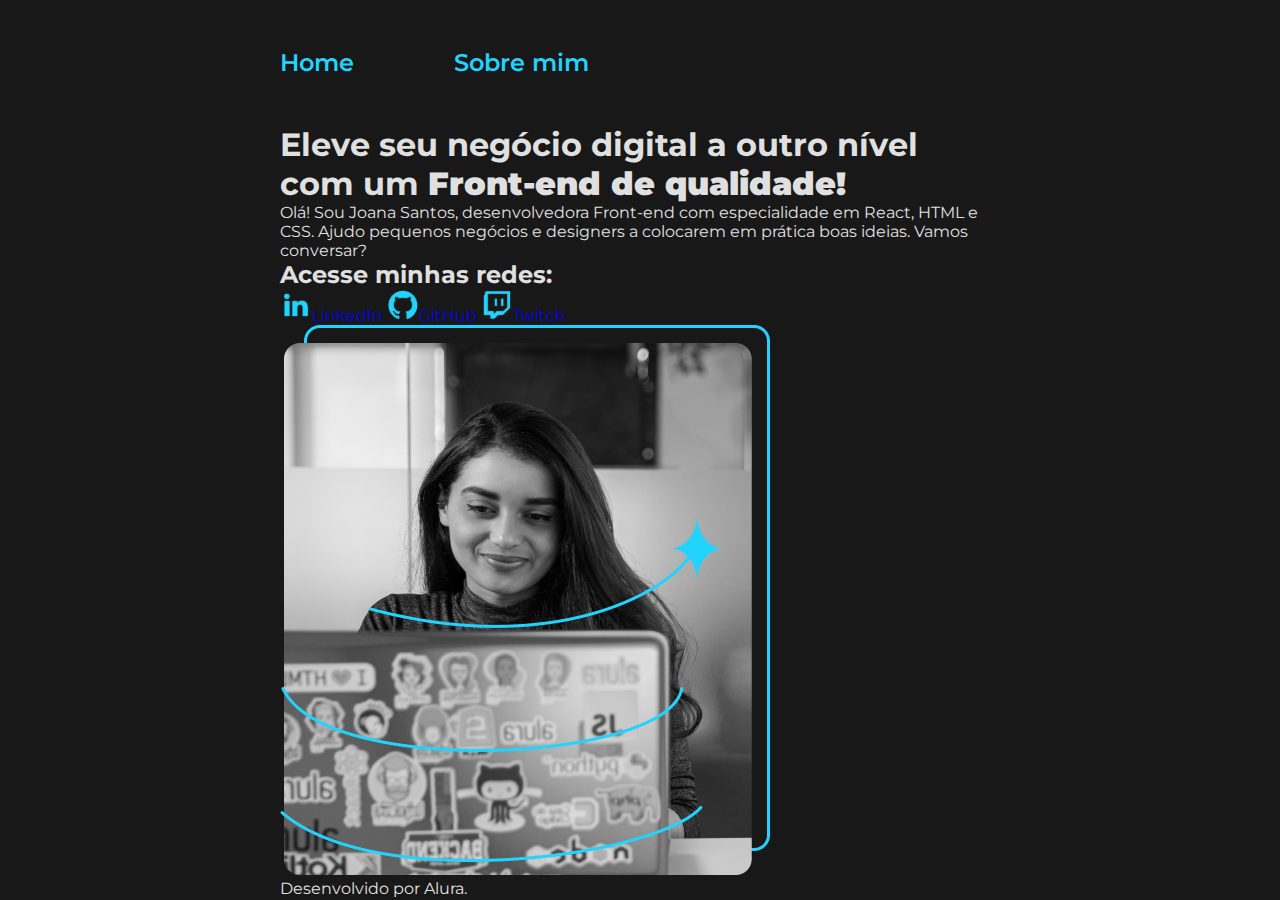
<file: index.html>
<!DOCTYPE html>
<html lang="pt-br">
  <head>
    <meta charset="UTF-8" />
    <meta name="viewport" content="width=device-width, initial-scale=1.0" />
    <title>Portfólio</title>
    <link rel="stylesheet" href="./styles/style.css" />
    <link rel="preconnect" href="https://fonts.googleapis.com" />
    <link rel="preconnect" href="https://fonts.gstatic.com" crossorigin />
    <link
      href="https://fonts.googleapis.com/css2?family=Krona+One&family=Montserrat&display=swap"
      rel="stylesheet"
    />
  </head>
  <body class="home-body">
    <main class="main">
      <header class="header">
        <nav class="header__navigation">
          <a class="header__navigation-item" href="./index.html">Home</a>
          <a class="header__navigation-item" href="./pages/about.html"
            >Sobre mim</a
          >
        </nav>
      </header>
      <section class="main__text">
        <h1 class="main__text-title">
          Eleve seu negócio digital a outro nível com um
          <strong class="emphasis">Front-end de qualidade!</strong>
        </h1>
        <p class="main__text-paragraph">
          Olá! Sou Joana Santos, desenvolvedora Front-end com especialidade em
          React, HTML e CSS. Ajudo pequenos negócios e designers a colocarem em
          prática boas ideias. Vamos conversar?
        </p>
        <div class="main__text-buttons">
          <h2 class="main__text-subtitle">Acesse minhas redes:</h2>
          <a
            class="main__text-button"
            href="https://www.linkedin.com/in/mariaclaudiapio"
            ><img
              class="main__text-icon"
              src="./assets/linkedin.svg"
              alt="linkedin"
            />LinkedIn</a
          >
          <a class="main__text-button" href="https://github.com/mariaclaudiapio"
            ><img
              class="main__text-icon"
              src="./assets/github.svg"
              alt="github"
            />GitHub</a
          >
          <a class="main__text-button" href="https://github.com/mariaclaudiapio"
            ><img
              class="main__text-icon"
              src="./assets/twitch.svg"
              alt="twitch"
            />Twitch</a
          >
        </div>
      </section>
      <section class="main__image">
        <img
          src="./assets/desenvolvedora.png"
          alt="Desenvolvedora trabalhando em um notebook"
        />
      </section>
    </main>
    <footer class="footer">
      <p class="footer__text">Desenvolvido por Alura.</p>
    </footer>
  </body>
</html>
</file>
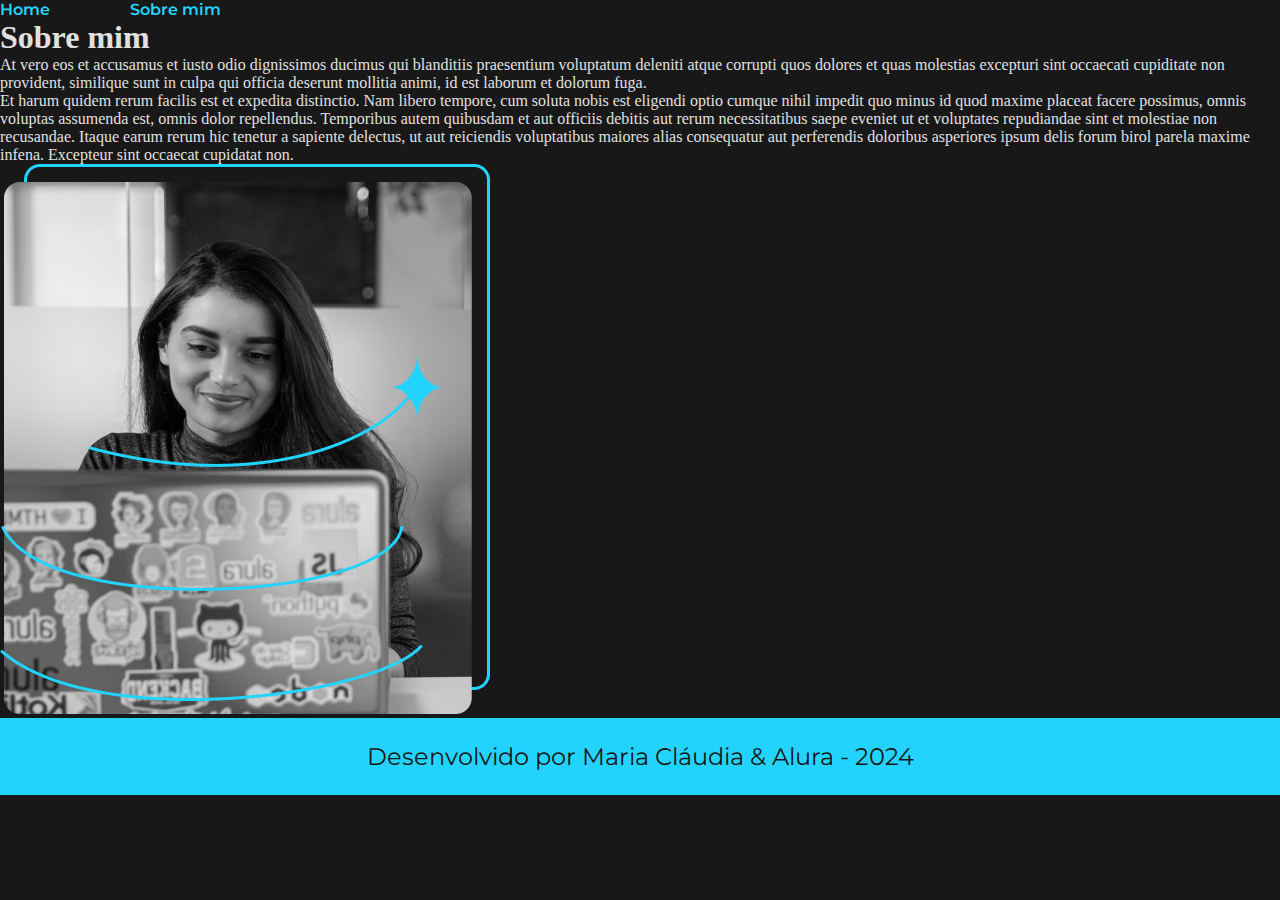
<file: pages/about.html>
<!DOCTYPE html>
<html lang="pt-br">
  <head>
    <meta charset="UTF-8" />
    <meta name="viewport" content="width=device-width, initial-scale=1.0" />
    <title>Sobre mim</title>
    <link rel="stylesheet" href="../styles/style.css" />
    <link
      href="https://fonts.googleapis.com/css2?family=Krona+One&family=Montserrat&display=swap"
      rel="stylesheet"
    />
  </head>
  <body>
    <header class="cabecalho">
      <nav class="cabecalho__navegacao">
        <a href="../index.html">Home</a>
        <a href="./pages/about.html">Sobre mim</a>
      </nav>
    </header>
    <main>
      <section>
        <h1>Sobre mim</h1>
        <p>
          At vero eos et accusamus et iusto odio dignissimos ducimus qui
          blanditiis praesentium voluptatum deleniti atque corrupti quos dolores
          et quas molestias excepturi sint occaecati cupiditate non provident,
          similique sunt in culpa qui officia deserunt mollitia animi, id est
          laborum et dolorum fuga.
        </p>

        <p>
          Et harum quidem rerum facilis est et expedita distinctio. Nam libero
          tempore, cum soluta nobis est eligendi optio cumque nihil impedit quo
          minus id quod maxime placeat facere possimus, omnis voluptas assumenda
          est, omnis dolor repellendus. Temporibus autem quibusdam et aut
          officiis debitis aut rerum necessitatibus saepe eveniet ut et
          voluptates repudiandae sint et molestiae non recusandae. Itaque earum
          rerum hic tenetur a sapiente delectus, ut aut reiciendis voluptatibus
          maiores alias consequatur aut perferendis doloribus asperiores ipsum
          delis forum birol parela maxime infena. Excepteur sint occaecat
          cupidatat non.
        </p>
      </section>
      <img
        src="../assets/desenvolvedora.png"
        alt="Desenvolvedora trabalhando em um notebook"
      />
    </main>
    <footer class="rodape">
      <p>Desenvolvido por Maria Cláudia & Alura - 2024</p>
    </footer>
  </body>
</html>
</file>
<file: styles/style.css>
:root {
    --background-color: #000000;
    --font-color: #e0e0e0;
    --emphasis-color: #22d4fd;
    --hover-color: #272727;
    
    --secondary-font: 'Krona One', sans-serif;
    --primary-font: 'Montserrat', sans-serif;
}

* {
    margin: 0;
    padding: 0;
    text-decoration: none;        
}

.home-body {
    max-width: 80vh;
    margin: 0 auto;
    font-family: var(--primary-font);
}

/* header */
.header__navigation {
    padding: 3rem 0;
}

.header__navigation-item {
    padding-right: 6rem;
    color: var(--emphasis-color);    
    font-size: 24px;
    font-weight: 600;
}


.cabecalho__navegacao {
    display: flex;
    gap: 80px;
}

.cabecalho__navegacao > a {
    font-family: "Montserrat", sans-serif;
    font-weight: 600;
    color: #22D4FD;
}

body {
    
    background-color: #181818;
    color: #e0e0e0;    
    box-sizing: border-box;    
}

.principal {    
    display: flex;
    align-items: center;
    justify-content: space-between;    
}

.principal__textos {
    width: 615px;
    display: flex;
    flex-direction: column;
    gap: 40px;
}

.principal__textos-titulo {
    font-family: 'Krona One', sans-serif;
    font-size: 36px;
}

.destaque {
    color: #22D4FD;
}

.principal__textos-texto,
.rodape {
    font-family: 'Montserrat', sans-serif;
    font-size: 24px;
}

.principal__textos-subtitulo {
    font-family: "Krona One", sans-serif;
    font-size: 24px;
    font-weight: 400;
}

.principal__textos-botoes {
    display: flex;
    flex-direction: column;
    justify-content: space-between;
    align-items: center;
    gap: 32px;
}

.principal__textos-icone {    
    width: 32px;
}

.principal__textos-botao {
    display: flex;
    justify-content: center;
    gap: 16px;
    width: 378px;
    padding: 21px 0;
    border: 2px solid #22D4FD;
    border-radius: 8px;
    text-align: center;
    color: #e0e0e0;
    font-size: 24px;
    font-family: 'Montserrat', sans-serif;
    font-weight: 600;
}

.principal__textos-botao:hover {
    background-color: #272727;
}

.rodape {
    padding: 24px;
    color: #181818;
    background-color: #22D4FD;
    text-align: center;
}
</file>
